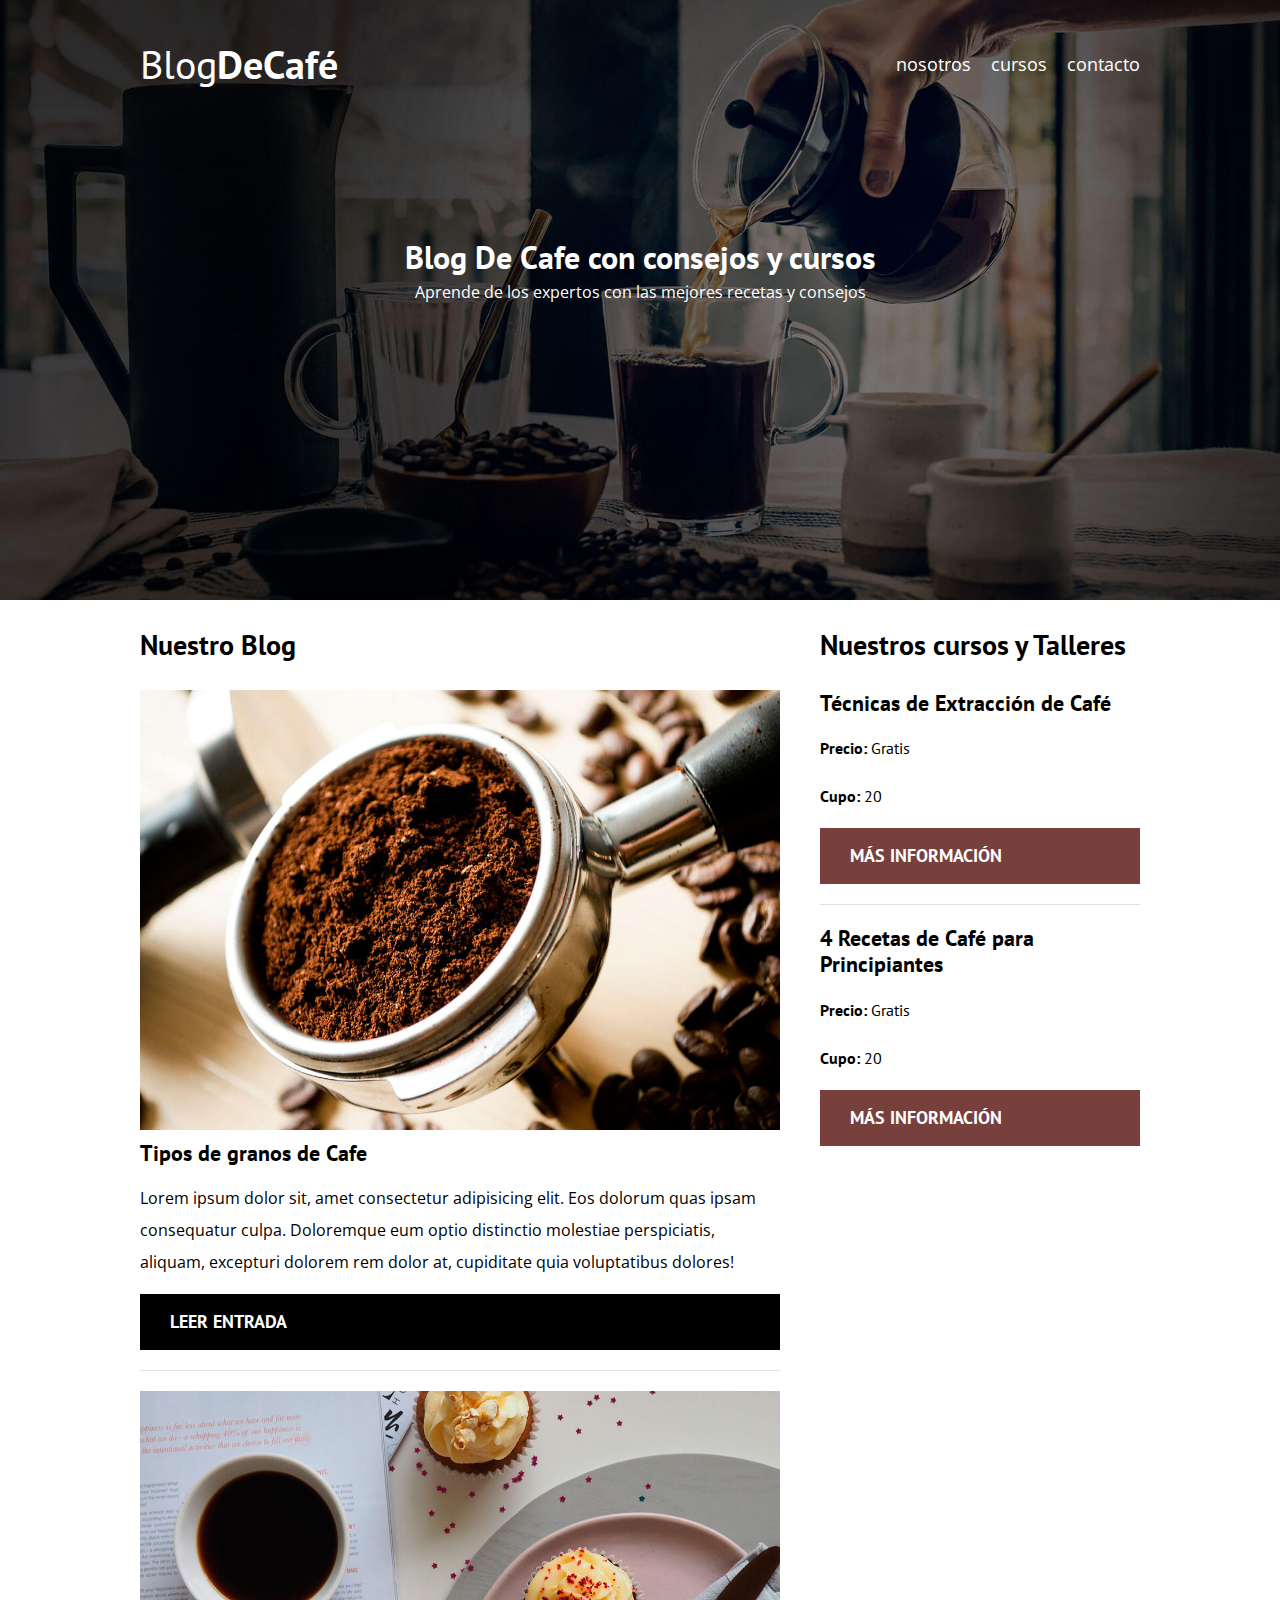
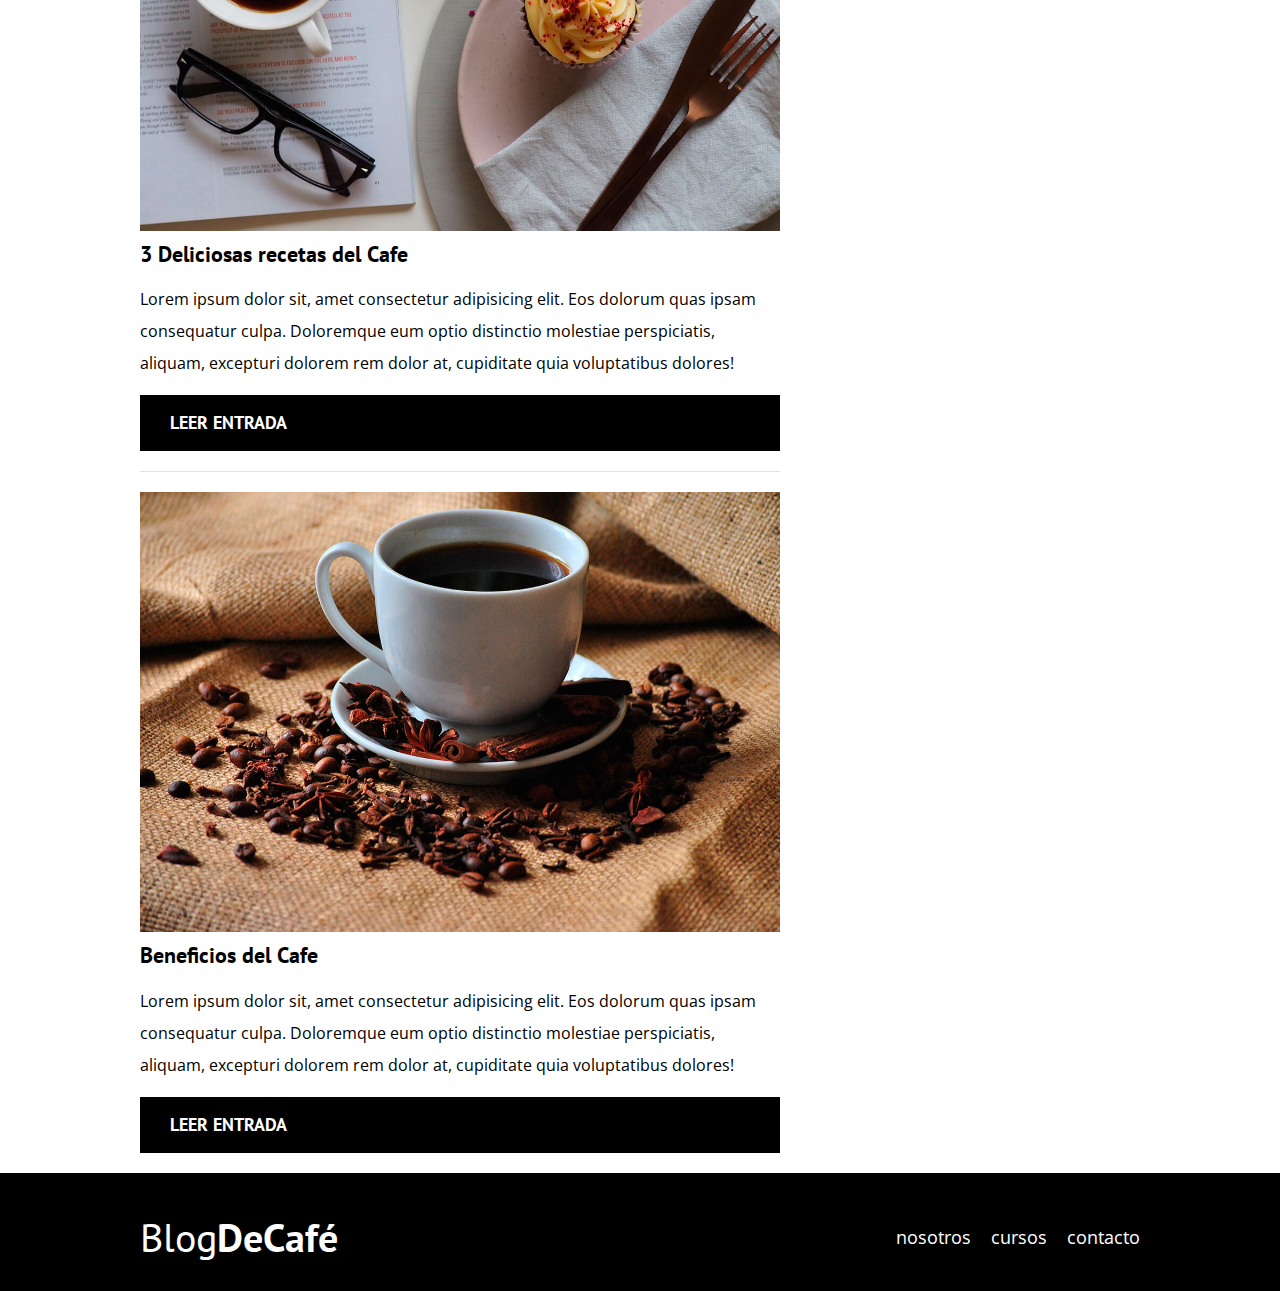
<file: index.html>
<!DOCTYPE html>
<html lang="en">
<head>
    <meta charset="UTF-8">
    <meta http-equiv="X-UA-Compatible" content="IE=edge">
    <meta name="viewport" content="width=device-width, initial-scale=1.0">
    <title>blog de cafe</title>
    <link rel="preload" href="css/normalize.css" as="style">
    <link rel="stylesheet" href="css/normalize.css">
    <link href="https://fonts.googleapis.com/css2?family=Open+Sans&family=PT+Sans:wght@400;700&family=Staatliches&display=swap" rel="stylesheet">
    <link rel="preload" href="css/style.css" as="style">
    <link rel="stylesheet" href="css/style.css">
</head> 
<body>
    <header class="header">
        <div class="contenedor">
            <div class="barra">
                <a class="logo" href="index.html">
                    <h1 class="logo__nombre no-margin centrar-texto">Blog<span class="logo__bold">DeCafé</span></h1>
                </a> 

                <nav class="navegacion">
                    <a href="nosotros.html" class="navegacion__enlace">nosotros</a>
                    <a href="cursos.html" class="navegacion__enlace">cursos</a>
                    <a href="contacto.html" class="navegacion__enlace">contacto</a>
                </nav>  
            </div>

            <div class="header__text">
                <h2 class="no-margin">Blog De Cafe con consejos y cursos</h2>
                <p class="no-margin">Aprende de los expertos con las mejores recetas y consejos</p>
            </div>
        </div>
    </header>

    <div class="contenedor contenido-principal">
        <main class="blog">
            <h3>Nuestro Blog</h3>

            <article class="entrada">
                <div class="entrada__imagen">
                    <picture>
                        <source loading="lazy" srcset="img/blog1.webp" type="image">
                        <img loading="lazy" src="img/blog1.jpg" alt="imagen blog">
                    </picture>
                </div>

                <div class="entrada__contenido">
                    <h4 class="no-margin">Tipos de granos de Cafe</h4>
                    <p>Lorem ipsum dolor sit, amet consectetur adipisicing elit. Eos dolorum quas ipsam consequatur culpa. Doloremque eum optio distinctio molestiae perspiciatis, aliquam, excepturi dolorem rem dolor at, cupiditate quia voluptatibus dolores!</p>
                    <a href="entrada.html" class="boton boton--primario">Leer Entrada</a>
                </div>

            </article>

            <article class="entrada">
                <div class="entrada__imagen">
                    <div class="entrada__imagen">
                        <picture>
                            <source loading="lazy" srcset="img/blog2.webp" type="image">
                            <img loading="lazy" src="img/blog2.jpg" alt="imagen blog">
                        </picture>
                </div>

                <div class="entrada__contenido">
                    <h4 class="no-margin">3 Deliciosas recetas del Cafe</h4>
                    <p>Lorem ipsum dolor sit, amet consectetur adipisicing elit. Eos dolorum quas ipsam consequatur culpa. Doloremque eum optio distinctio molestiae perspiciatis, aliquam, excepturi dolorem rem dolor at, cupiditate quia voluptatibus dolores!</p>
                    <a href="entrada.html" class="boton boton--primario">Leer Entrada</a>
                </div>

            </article>

            <article class="entrada">
                <div class="entrada__imagen">
                    <div class="entrada__imagen">
                        <picture>
                            <source loading="lazy" srcset="img/blog3.webp" type="image">
                            <img loading="lazy" src="img/blog3.jpg" alt="imagen blog">
                        </picture>
                </div>

                <div class="entrada__contenido">
                    <h4 class="no-margin">Beneficios del Cafe</h4>
                    <p>Lorem ipsum dolor sit, amet consectetur adipisicing elit. Eos dolorum quas ipsam consequatur culpa. Doloremque eum optio distinctio molestiae perspiciatis, aliquam, excepturi dolorem rem dolor at, cupiditate quia voluptatibus dolores!</p>
                    <a href="entrada.html" class="boton boton--primario">Leer Entrada</a>
                </div>

            </article>
        </main>
    
        <aside class="sidebar">
            <h3>Nuestros cursos y Talleres</h3>

                <ul class="curso no-padding">
                    <li class="widget-curso">
                        <h4 class="no-margin">Técnicas de Extracción de Café</h4>
                        <p class="widget-curso__label"> Precio: 
                            <span class="widget-curso__info"> Gratis</span>
                        </p>

                        <p class="widget-curso__label"> Cupo: 
                            <span class="widget-curso__info"> 20</span>
                        </p>
                        <a href="masinformacion.html" class="boton boton--segundario">Más Información</a>
                    </li>

                    
                    <li class="widget-curso">
                        <h4 class="no-margin">4 Recetas de Café para Principiantes</h4>
                        <p class="widget-curso__label"> Precio: 
                            <span class="widget-curso__info"> Gratis</span>
                        </p>

                        <p class="widget-curso__label"> Cupo: 
                            <span class="widget-curso__info"> 20</span>
                        </p>
                        <a href="masinformacion.html" class="boton boton--segundario">Más Información</a>
                    </li>
                </ul>
        </aside>
    </div>

    <footer class="footer">
        <div class="contenedor">
            <div class="barra">
                <a class="logo" href="index.html">
                    <h1 class="logo__nombre no-margin centrar-texto">Blog<span class="logo__bold">DeCafé</span></h1>
                </a> 

                <nav class="navegacion">
                    <a href="nosotros.html" class="navegacion__enlace">nosotros</a>
                    <a href="cursos.html" class="navegacion__enlace">cursos</a>
                    <a href="contacto.html" class="navegacion__enlace">contacto</a>
                </nav>  
            </div>
    </footer>
    

<body>
    
</body>
</html>
</file>
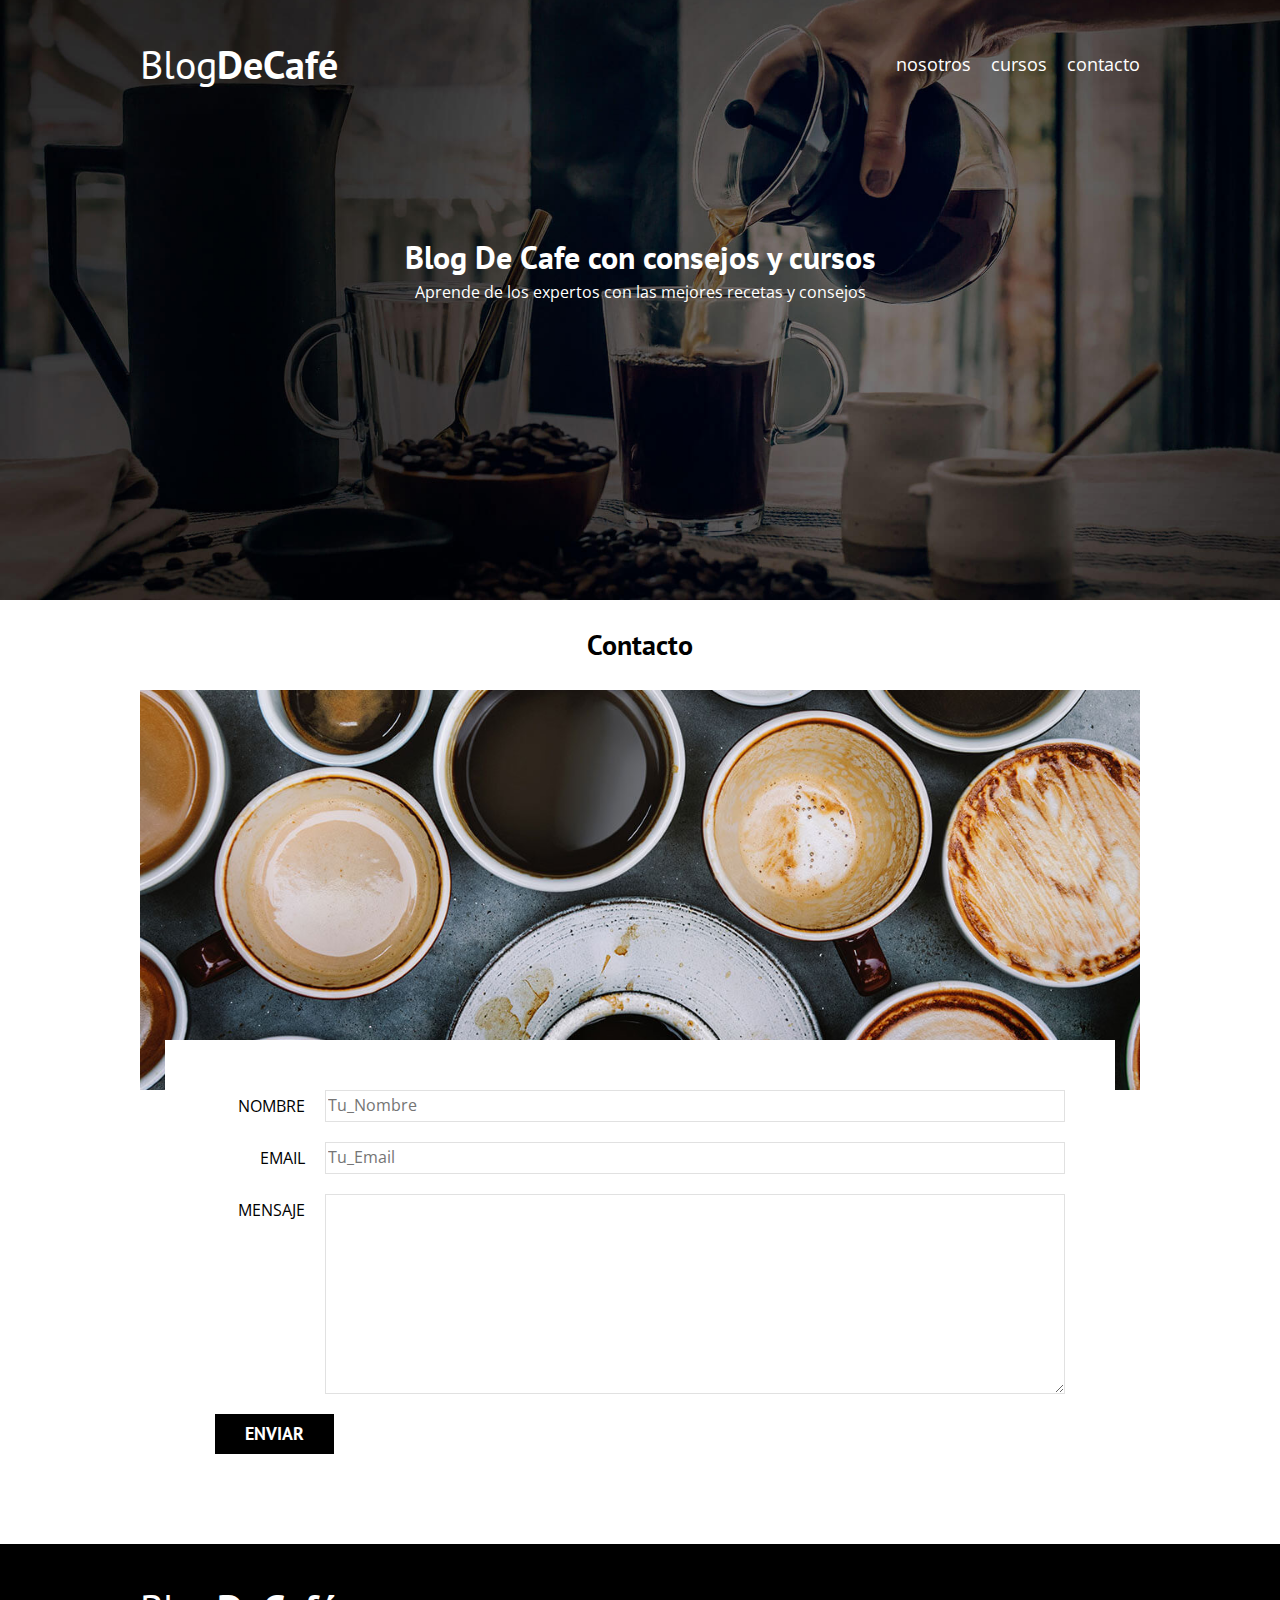
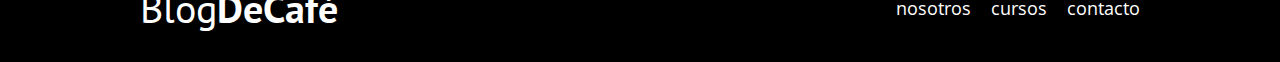
<file: contacto.html>
<!DOCTYPE html>
<html lang="en">
<head>
    <meta charset="UTF-8">
    <meta http-equiv="X-UA-Compatible" content="IE=edge">
    <meta name="viewport" content="width=device-width, initial-scale=1.0">
    <title>blog de cafe</title>
    <link rel="stylesheet" href="css/normalize.css">
    <link href="https://fonts.googleapis.com/css2?family=Open+Sans&family=PT+Sans:wght@400;700&family=Staatliches&display=swap" rel="stylesheet">
    <link rel="stylesheet" href="css/style.css">
</head> 

<body>
    <header class="header">
        <div class="contenedor">
            <div class="barra">
                <a class="logo" href="index.html">
                    <h1 class="logo__nombre no-margin centrar-texto">Blog<span class="logo__bold">DeCafé</span></h1>
                </a> 

                <nav class="navegacion">
                    <a href="nosotros.html" class="navegacion__enlace">nosotros</a>
                    <a href="cursos.html" class="navegacion__enlace">cursos</a>
                    <a href="contacto.html" class="navegacion__enlace">contacto</a>
                </nav>  
            </div>

            <div class="header__text">
                <h2 class="no-margin">Blog De Cafe con consejos y cursos</h2>
                <p class="no-margin">Aprende de los expertos con las mejores recetas y consejos</p>
            </div>
        </div>
    </header>

    <main class="contenedor">
        <h3 class="centrar-text">Contacto</h3>

        <div class="contacto-bg"></div>

        <form class="formulario">
            <div class="campo">
                <label for="nombre" class="campo__label">NOMBRE</label>
                <input class="campo__field" type="text" placeholder="Tu_Nombre" id="nombre">
            </div>

            <div class="campo">
                <label for="email" class="campo__label">EMAIL</label>
                <input class="campo__field" type="email" placeholder="Tu_Email" id="email">
            </div>

            <div class="campo">
                <label for="mensaje" class="campo__label">MENSAJE</label>
                <textarea class="campo__field campo__field--textarea" id="mensaje"></textarea>
            </div>

            <div class="campo">
                <input type="submit" value="enviar" class="boton boton--primario">
            </div>

        </form>
        
        

    </main>

    <footer class="footer">
        <div class="contenedor">
            <div class="barra">
                <a class="logo" href="index.html">
                    <h1 class="logo__nombre no-margin centrar-texto">Blog<span class="logo__bold">DeCafé</span></h1>
                </a> 

                <nav class="navegacion">
                    <a href="nosotros.html" class="navegacion__enlace">nosotros</a>
                    <a href="cursos.html" class="navegacion__enlace">cursos</a>
                    <a href="contacto.html" class="navegacion__enlace">contacto</a>
                </nav>  
            </div>
    </footer>
    <script src="JS/script.js"></script>
<body>
    
</body>
</html>
</file>
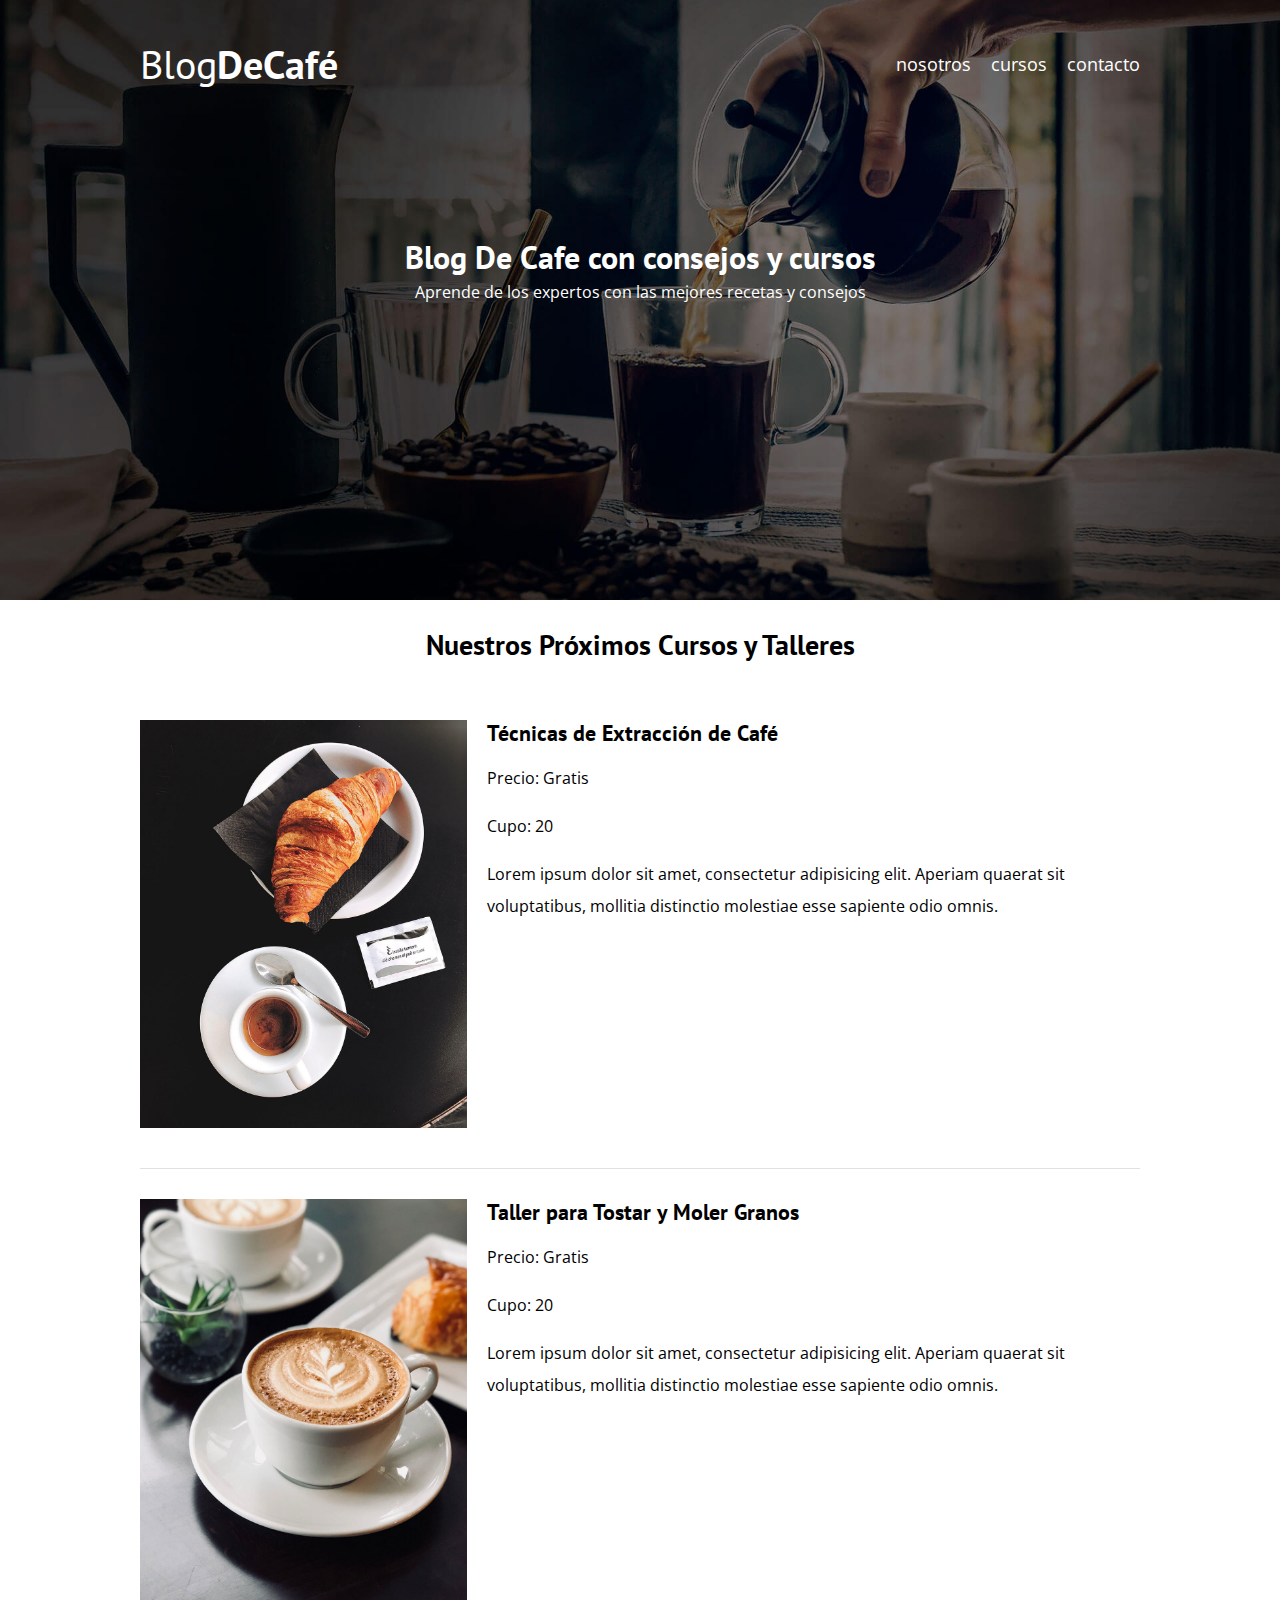
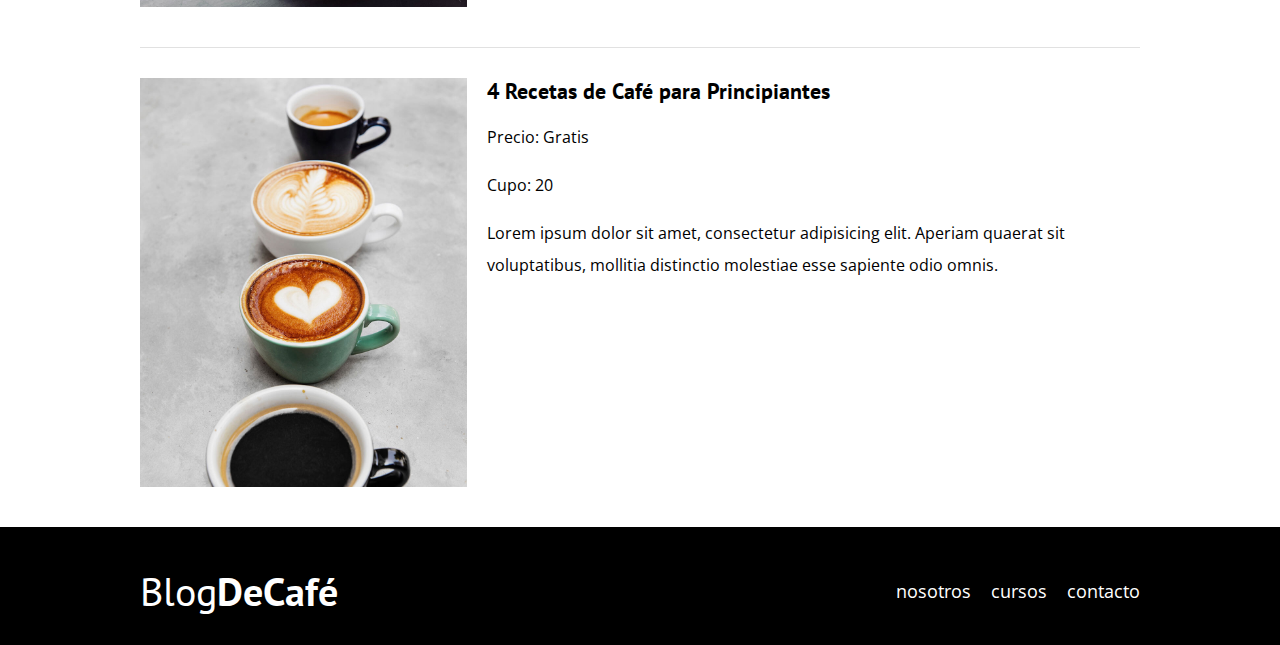
<file: cursos.html>
<!DOCTYPE html>
<html lang="en">
<head>
    <meta charset="UTF-8">
    <meta http-equiv="X-UA-Compatible" content="IE=edge">
    <meta name="viewport" content="width=device-width, initial-scale=1.0">
    <title>blog de cafe</title>
    <link rel="stylesheet" href="css/normalize.css">
    <link href="https://fonts.googleapis.com/css2?family=Open+Sans&family=PT+Sans:wght@400;700&family=Staatliches&display=swap" rel="stylesheet">
    <link rel="stylesheet" href="css/style.css">
</head> 

    <header class="header">
        <div class="contenedor">
            <div class="barra">
                <a class="logo" href="index.html">
                    <h1 class="logo__nombre no-margin centrar-texto">Blog<span class="logo__bold">DeCafé</span></h1>
                </a> 

                <nav class="navegacion">
                    <a href="nosotros.html" class="navegacion__enlace">nosotros</a>
                    <a href="cursos.html" class="navegacion__enlace">cursos</a>
                    <a href="contacto.html" class="navegacion__enlace">contacto</a>
                </nav>  
            </div>

            <div class="header__text">
                <h2 class="no-margin">Blog De Cafe con consejos y cursos</h2>
                <p class="no-margin">Aprende de los expertos con las mejores recetas y consejos</p>
            </div>
        </div>
    </header>

    <main class="contenedor">
        <h3 class="centrar-text">Nuestros Próximos Cursos y Talleres</h3>
        
        <div class="cursos">
            <div class="cursos__imagen">
                    <img src="img/curso1.jpg" alt=" imagen del curso">
                </div>
                <div class="cursos__informacion">
                <h4 class="no-margin">Técnicas de Extracción de Café</h4>
                <p class="cursos__label"> Precio: 
                    <span class="cursos__info"> Gratis</span>
                </p>

                <p class="cursos__label"> Cupo: 
                    <span class="cursos__info"> 20</span>
                </p>

                <p>
                    Lorem ipsum dolor sit amet, consectetur adipisicing elit. Aperiam quaerat sit voluptatibus, mollitia distinctio molestiae esse sapiente odio omnis.
                </p>
            </div>
        </div> <!--div de cierre-->

        <div class="cursos">
            <div class="cursos__imagen">
                    <img src="img/curso2.jpg" alt=" imagen del curso">
                </div>
                <div class="cursos__informacion">
                <h4 class="no-margin">Taller para Tostar y Moler Granos</h4>
                <p class="cursos__label"> Precio: 
                    <span class="cursos__info"> Gratis</span>
                </p>

                <p class="cursos__label"> Cupo: 
                    <span class="cursos__info"> 20</span>
                </p>

                <p>
                    Lorem ipsum dolor sit amet, consectetur adipisicing elit. Aperiam quaerat sit voluptatibus, mollitia distinctio molestiae esse sapiente odio omnis.
                </p>
            </div>
        </div> <!--div de cierre-->

        <div class="cursos">
            <div class="cursos__imagen">
                    <img src="img/curso3.jpg" alt=" imagen del curso">
                </div>
                <div class="cursos__informacion">
                <h4 class="no-margin">4 Recetas de Café para Principiantes</h4>
                <p class="cursos__label"> Precio: 
                    <span class="widget-curso__info"> Gratis</span>
                </p>

                <p class="cursos__label"> Cupo: 
                    <span class="cursos__info"> 20</span>
                </p>

                <p>
                    Lorem ipsum dolor sit amet, consectetur adipisicing elit. Aperiam quaerat sit voluptatibus, mollitia distinctio molestiae esse sapiente odio omnis.
                </p>
            </div>
        </div> <!--div de cierre-->
    </main>

    <footer class="footer">
        <div class="contenedor">
            <div class="barra">
                <a class="logo" href="index.html">
                    <h1 class="logo__nombre no-margin centrar-texto">Blog<span class="logo__bold">DeCafé</span></h1>
                </a> 

                <nav class="navegacion">
                    <a href="nosotros.html" class="navegacion__enlace">nosotros</a>
                    <a href="cursos.html" class="navegacion__enlace">cursos</a>
                    <a href="contacto.html" class="navegacion__enlace">contacto</a>
                </nav>  
            </div>
    </footer>
<body>
    
</body>
</html>
</file>
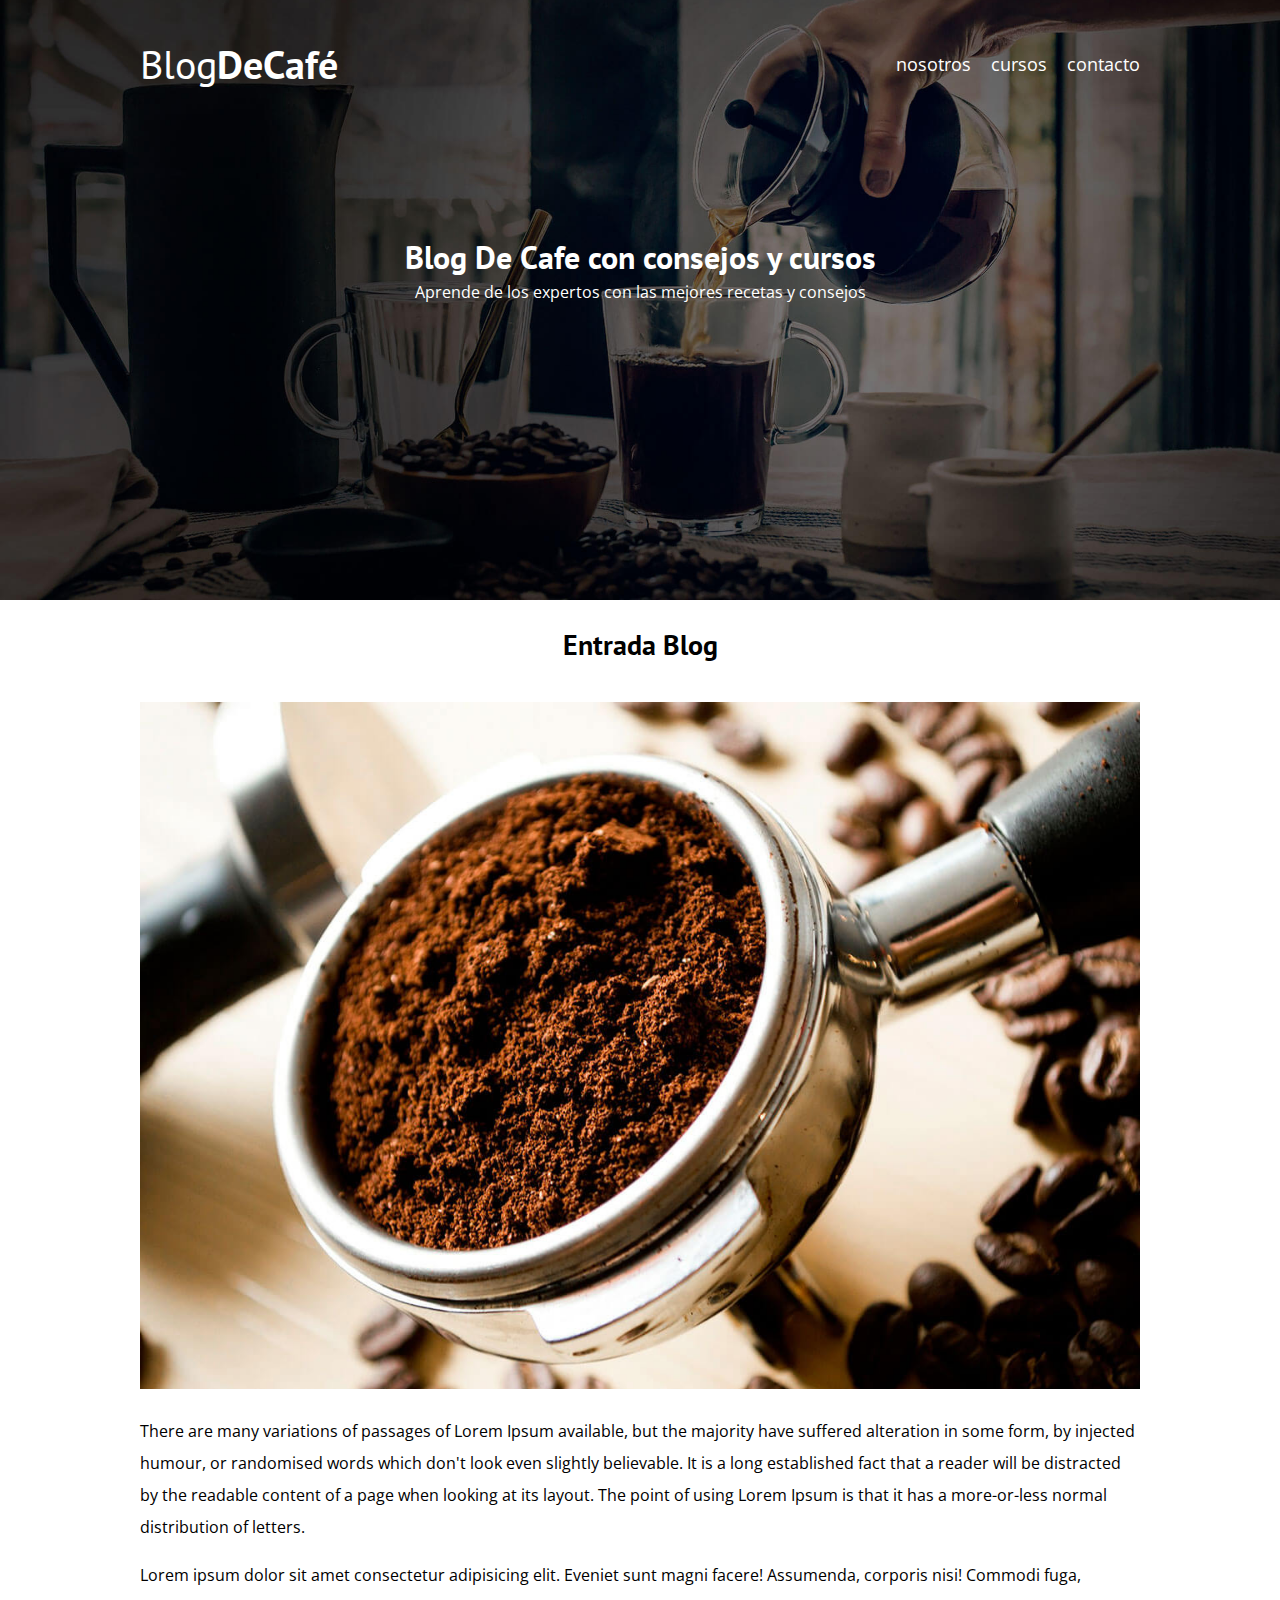
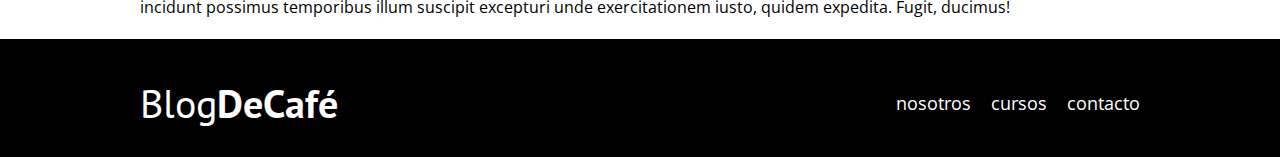
<file: entrada.html>
<!DOCTYPE html>
<html lang="en">
<head>
    <meta charset="UTF-8">
    <meta http-equiv="X-UA-Compatible" content="IE=edge">
    <meta name="viewport" content="width=device-width, initial-scale=1.0">
    <title>blog de cafe</title>
    <link rel="stylesheet" href="css/normalize.css">
    <link href="https://fonts.googleapis.com/css2?family=Open+Sans&family=PT+Sans:wght@400;700&family=Staatliches&display=swap" rel="stylesheet">
    <link rel="stylesheet" href="css/style.css">
</head> 

    <header class="header">
        <div class="contenedor">
            <div class="barra">
                <a class="logo" href="index.html">
                    <h1 class="logo__nombre no-margin centrar-texto">Blog<span class="logo__bold">DeCafé</span></h1>
                </a> 

                <nav class="navegacion">
                    <a href="nosotros.html" class="navegacion__enlace">nosotros</a>
                    <a href="cursos.html" class="navegacion__enlace">cursos</a>
                    <a href="contacto.html" class="navegacion__enlace">contacto</a>
                </nav>  
            </div>

            <div class="header__text">
                <h2 class="no-margin">Blog De Cafe con consejos y cursos</h2>
                <p class="no-margin">Aprende de los expertos con las mejores recetas y consejos</p>
            </div>
        </div>
    </header>

    <main class="contenedor">
        <h3 class="entradas">Entrada Blog</h3>
        
        <div class="entradas-blog">
            <div class="entradas__imagen">
                <img src="img/blog1.jpg" alt="entrada blog1 imagen">
            </div>

            <div class="entrada texto__texto">
                <p>
                    There are many variations of passages of Lorem Ipsum available, but the majority have suffered alteration in some form, by injected humour, or randomised words which don't look even slightly believable. 
                    It is a long established fact that a reader will be distracted by the readable content of a page when looking at its layout. The point of using Lorem Ipsum is that it has a more-or-less normal distribution of letters.
                </p>

                <p>
                    Lorem ipsum dolor sit amet consectetur adipisicing elit. Eveniet sunt magni facere! Assumenda, corporis nisi! Commodi fuga, incidunt possimus temporibus illum suscipit excepturi unde exercitationem iusto, quidem expedita. Fugit, ducimus!
                </p>
            </div>
        </div>

    </main>

    <footer class="footer">
        <div class="contenedor">
            <div class="barra">
                <a class="logo" href="index.html">
                    <h1 class="logo__nombre no-margin centrar-texto">Blog<span class="logo__bold">DeCafé</span></h1>
                </a> 

                <nav class="navegacion">
                    <a href="nosotros.html" class="navegacion__enlace">nosotros</a>
                    <a href="cursos.html" class="navegacion__enlace">cursos</a>
                    <a href="contacto.html" class="navegacion__enlace">contacto</a>
                </nav>  
            </div>
    </footer>
<body>
    
</body>
</html>
</file>
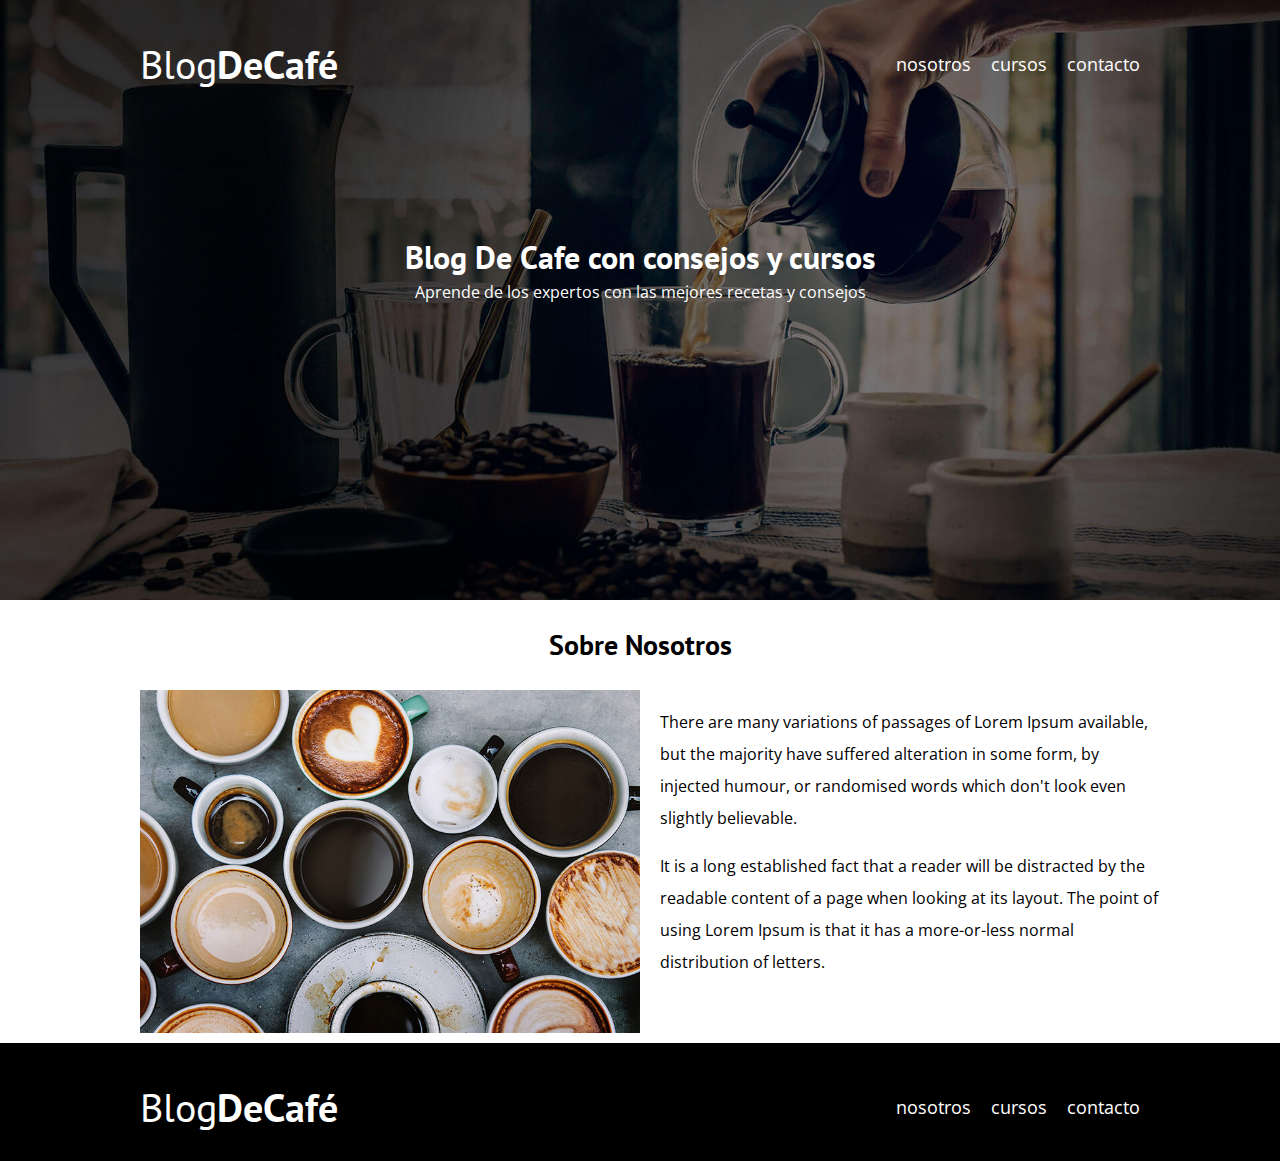
<file: nosotros.html>
<!DOCTYPE html>
<html lang="en">
<head>
    <meta charset="UTF-8">
    <meta http-equiv="X-UA-Compatible" content="IE=edge">
    <meta name="viewport" content="width=device-width, initial-scale=1.0">
    <title>blog de cafe</title>
    <link rel="stylesheet" href="css/normalize.css">
    <link href="https://fonts.googleapis.com/css2?family=Open+Sans&family=PT+Sans:wght@400;700&family=Staatliches&display=swap" rel="stylesheet">
    <link rel="stylesheet" href="css/style.css">
</head> 

    <header class="header">
        <div class="contenedor">
            <div class="barra">
                <a class="logo" href="index.html">
                    <h1 class="logo__nombre no-margin centrar-texto">Blog<span class="logo__bold">DeCafé</span></h1>
                </a> 

                <nav class="navegacion">
                    <a href="nosotros.html" class="navegacion__enlace">nosotros</a>
                    <a href="cursos.html" class="navegacion__enlace">cursos</a>
                    <a href="contacto.html" class="navegacion__enlace">contacto</a>
                </nav>  
            </div>

            <div class="header__text">
                <h2 class="no-margin">Blog De Cafe con consejos y cursos</h2>
                <p class="no-margin">Aprende de los expertos con las mejores recetas y consejos</p>
            </div>
        </div>
    </header>

    <main class="contenedor">
        <h3 class="centrar-text">Sobre Nosotros</h3>
        
        <div class="sobre-nosotros">
            <div class="sobre-nosotros__imagen">
                <img src="img/nosotros.jpg" alt="nosotros imagen">
            </div>

            <div class="sobre-nosotros__texto">
                <p>
                    There are many variations of passages of Lorem Ipsum available, but the majority have suffered alteration in some form, by injected humour, or randomised words which don't look even slightly believable. 
                </p>

                <p>
                    It is a long established fact that a reader will be distracted by the readable content of a page when looking at its layout. The point of using Lorem Ipsum is that it has a more-or-less normal distribution of letters.
                </p>

            </div>
        </div>

    </main>

    <footer class="footer">
        <div class="contenedor">
            <div class="barra">
                <a class="logo" href="index.html">
                    <h1 class="logo__nombre no-margin centrar-texto">Blog<span class="logo__bold">DeCafé</span></h1>
                </a> 

                <nav class="navegacion">
                    <a href="nosotros.html" class="navegacion__enlace">nosotros</a>
                    <a href="cursos.html" class="navegacion__enlace">cursos</a>
                    <a href="contacto.html" class="navegacion__enlace">contacto</a>
                </nav>  
            </div>
    </footer>
<body>
    
</body>
</html>
</file>
<file: css/style.css>
:root {
    ---fuenteHeading: 'PT sans', sans-serif;
    ---fuenteParrafos: 'Open sans', sans-serif;

    ---primario: #78403c;
    ---gris: #e1e1e1;
    ---blanco: #fff;
    ---negro: #000;

}

html {
    box-sizing: border-box;
    font-size: 62.5%;
  }
  *, *:before, *:after {
    box-sizing: inherit;
}

body {
    font-family: var(---fuenteParrafos);
    font-size: 1.6rem;
    line-height: 2;
}
/***Globales***/
.contenedor {
    max-width: 100rem;
    width: 80%;
    margin: 0 auto;
}

h1, h2, h3, h4 {
    font-family: var(---fuenteHeading);
    line-height: 1.2;
}

h1 {
    font-size: 4rem;
}
h2 {
    font-size: 3.2rem;
}
h3 {
    font-size: 2.8rem;
}
h4 {
    font-size: 2.2rem;
}

img {
    max-width: 100%;
}

a {
    text-decoration: none;
}
/***utilidades***/
.no-margin {
    margin: 0;
}
.no-padding {
    padding: 0;
}
.centrar-text {
    text-align: center;
}
/**Header**/
.header .webp {
    background-image: url(../img/banner.webp);
}

.header {
    background-image: url(../img/banner.jpg);
    height: 60rem;
    background-size: cover;
    background-repeat: no-repeat;
    background-position: center center;
}
.header__text {
    text-align: center;
    color: var(---blanco);
    margin-top: 5rem;
}
@media (min-width: 768px) {
    .header__text {
        margin-top: 15rem;
    }
}
.barra {
    padding-top: 4rem;
}
@media (min-width: 768px) {
    .barra {
        display: flex;
        justify-content: space-between;
        align-items: center;
    }
}

.logo {
    color: var(---blanco);
}
.logo__nombre {
    font-weight: 400;
}   
.logo__bold {
 font-weight: 700;
}
@media (min-width: 768px) {
    .navegacion {
        display: flex;
        gap: 2rem;
    }
}
.navegacion__enlace {
    display: block;
    color: var(---blanco);
    font-size: 1.8rem;
    text-align: center;
}
@media (min-width: 768px) {
    .contenido-principal {
        display: grid;
        grid-template-columns: 2fr 1fr;
        column-gap: 4rem;
    }
}
.entrada {
    border-bottom: 1px solid var(---gris);
    margin-bottom: 2rem;
}
.entrada:last-of-type {
border-bottom: none;
margin-bottom: 0rem;
}

.boton {
    display: block;
    font-family: var(---fuenteHeading);
    color: var(---blanco);
    text-align: center;
    font-size: 1.8rem;
    padding: 1rem 3rem;
    text-transform: uppercase;
    font-weight: 700;
    margin-bottom: 2rem;
    border: none;
}
.boton:hover {
    cursor: pointer;
}

@media (min-width: 768px) {
    .boton {
        display: flex;

    }
}
.boton--primario {
   background-color: var(---negro);
}
.boton--segundario {
    background-color: var(---primario);
 }
 .curso {
    list-style: none;
 }
 .widget-curso {
    border-bottom: 1px solid var(---gris);
    margin-bottom: 2rem;
 }
 .widget-curso:last-of-type {
    border-bottom: none;
    margin-bottom: 0;
}

 .widget-curso__label {
    font-family: var(---fuenteHeading);
    font-weight: 700;
 }
 .widget-curso__info {
    font-weight: 400;
 }
 .footer {
    background-color: var(---negro);
    text-align: center;
    padding-bottom: 3rem;
 }
 /**Nosotros**/
 @media (min-width: 768px) {
 .sobre-nosotros {
    display: grid;
    grid-template-columns: repeat(2, 50%);
    gap: 2rem;
 }
}
/**Curso**/
.cursos {
    padding: 3rem 0;
    border-bottom: 1px solid var(---gris);
}
.cursos:last-of-type {
    border-bottom: none;
    margin-bottom: 0;
}
@media (min-width: 768px) {
    .cursos {
       display: grid;
       grid-template-columns: 1fr 2fr;
       gap: 2rem;
    }
}
.entradas {
    text-align: center;
    margin-bottom: 4rem;

}

.error {
    background-color: rgb(255, 0, 0);
    text-align: center;
    text-transform: uppercase;
    color: var(---blanco);
    padding: 1rem;
    border-radius: 2rem;
}
.env {
    background-color: rgb(0, 255, 85);
    text-align: center;
    text-transform: uppercase;
    color: var(---blanco);
    padding: 1rem;
    border-radius: 2rem;
}
.incorrecto {
    background-color: rgb(255, 196, 0);
    text-align: center;
    text-transform: uppercase;
    color: var(---blanco);
    padding: 1rem;
    border-radius: 2rem;
}

.contacto-bg {
    background-image: url(../img/contacto.jpg);
    height: 40rem;
    background-size: cover;
    background-repeat: no-repeat;
}


/**Formulario**/
.formulario {
    background-color: var(---blanco);
    margin: -5rem auto 0 auto;
    width: 95%;
    padding: 5rem;
}
.campo {
    display: flex;
    margin-bottom: 2rem;
    gap: 2rem;
}
.campo__label {
    flex: 0 0 9rem;
    text-align: right;
}
.campo__field {
    flex: 1;
    border: 1px solid var(---gris);
}
.campo__field--textarea {
    height: 20rem;
}
</file>
